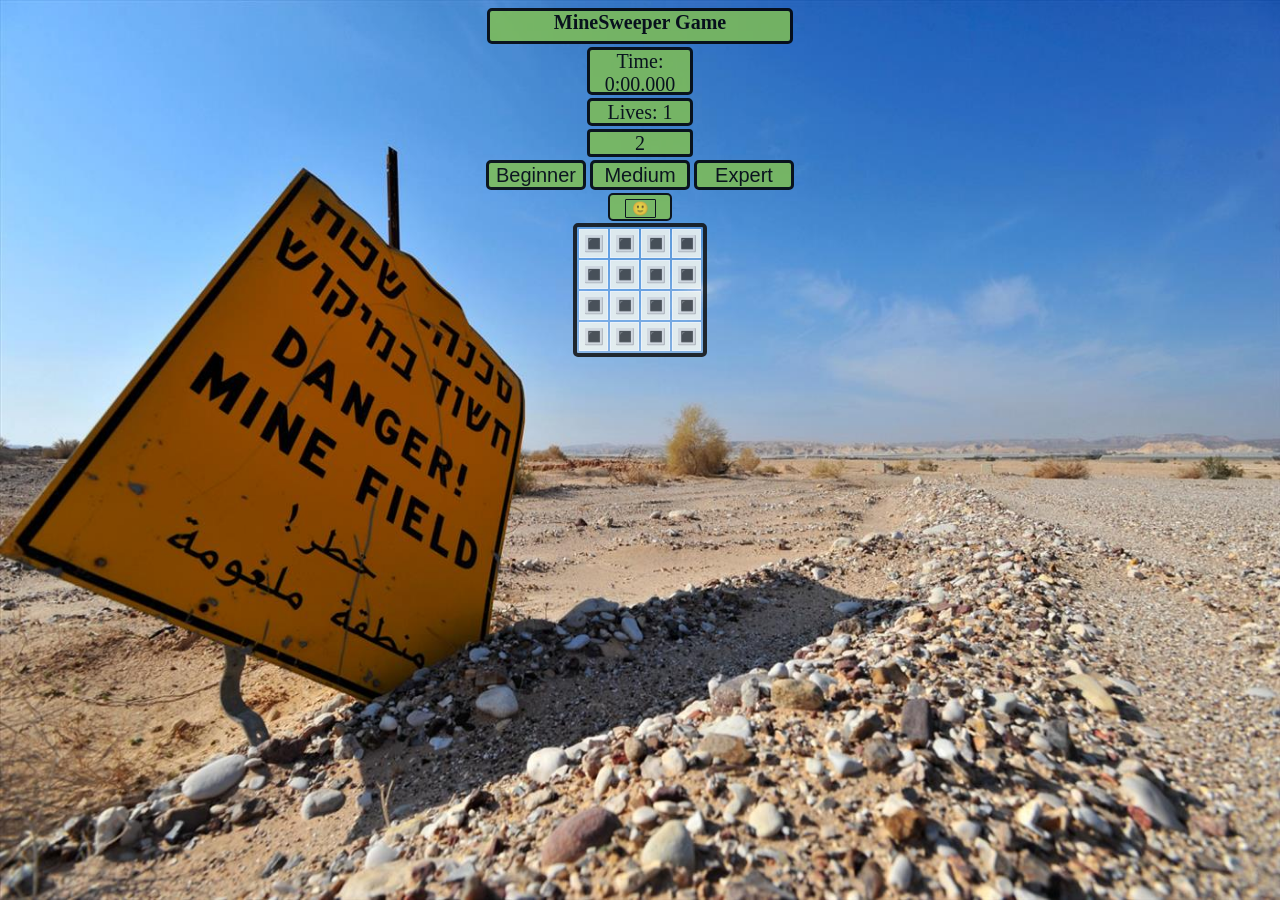
<file: index.html>
<!DOCTYPE html>
<html lang="en">

<head>
    <style>
        body {
            background-image: url('pic/3.jpg');
        }
    </style>
    <meta charset="UTF-8">
    <meta name="viewport" content="width=device-width, initial-scale=1.0">
    <link rel="stylesheet" href="css/main.css">
    <title>MineSweeper</title>
</head>
<!-- beginner size defult onload="initGame()"-->

<body onload="initGame(gBeginner)">
    <h1>MineSweeper Game</h1>

    <div class="timer">Time: 0:00.000</div>
    <div class="flaot-container">
        <div class="lives">Lives:</div>
        <div class="mraked-mine"></div>
    </div>
    <div class="buttons">
        <button class="button1" onclick="initGame(gBeginner)">Beginner</button>
        <button class="button2" onclick="initGame(gMedium)">Medium</button>
        <button class="button3" onclick="initGame(gExpert)">Expert</button>
    </div>
    <div class="smiley">
        <button class="smiley-button" onclick="initGame(gLastlevel)">🙂</button>
    </div>
    <table class="board-container">
        <tbody class="board"></tbody>
    </table>

    <script src="js/unitls.js"></script>
    <script src="js/game.js"></script>
</body>

</html>
</file>
<file: css/main.css>
body {
    background-repeat: no-repeat;
    background-attachment: fixed;
    background-size: 100% 100%;
    opacity: 0.85;
}

h1 {
    margin: auto;
    text-align: center;
    margin-bottom: 3px;
    vertical-align: middle;
    font-size: 20px;
    width: 300px;
    height: 30px;
    border: 3px solid black;
    border-radius: 5px;
    background-color: rgb(127, 190, 84);
}

table {
    margin: 0 auto;
    border: 4px solid rgb(15, 15, 15);
    border-radius: 5px;
}

.board td {
    background-color: rgb(243, 247, 241);
    color: black;
    border: 1px solid white;
    width: 25px;
    height: 25px;
    text-align: center;
}

.buttons {
    margin: auto;
    text-align: center;
}

.button1,
.button2,
.button3 {
    margin-bottom: 3px;
    vertical-align: middle;
    font-size: 20px;
    width: 100px;
    height: 30px;
    border: 3px solid black;
    border-radius: 5px;
    background-color: rgb(127, 190, 84);
}

.smiley {
    text-align: center;
    margin: auto;
    margin-bottom: 2px;
    font-size: 20px;
    width: 60px;
    height: 24px;
    border: 2px solid black;
    border-radius: 5px;
    background-color: rgb(127, 190, 84);
}

.smiley-button {
    background-color: rgb(127, 190, 84);
    border: .5px solid black;
    border-radius: 1px;
}

.mraked-mine {
    margin: auto;
    text-align: center;
    margin-bottom: 3px;
    vertical-align: middle;
    font-size: 20px;
    width: 100px;
    height: 22px;
    border: 3px solid black;
    border-radius: 4px;
    background-color: rgb(127, 190, 84);
}

.lives {
    margin: auto;
    text-align: center;
    margin-bottom: 3px;
    vertical-align: middle;
    font-size: 20px;
    width: 100px;
    height: 22px;
    border: 3px solid black;
    border-radius: 5px;
    background-color: rgb(127, 190, 84);
}

.timer {
    margin: auto;
    text-align: center;
    margin-bottom: 3px;
    vertical-align: middle;
    font-size: 20px;
    width: 100px;
    height: 42px;
    border: 3px solid black;
    border-radius: 5px;
    background-color: rgb(127, 190, 84);
}
</file>
